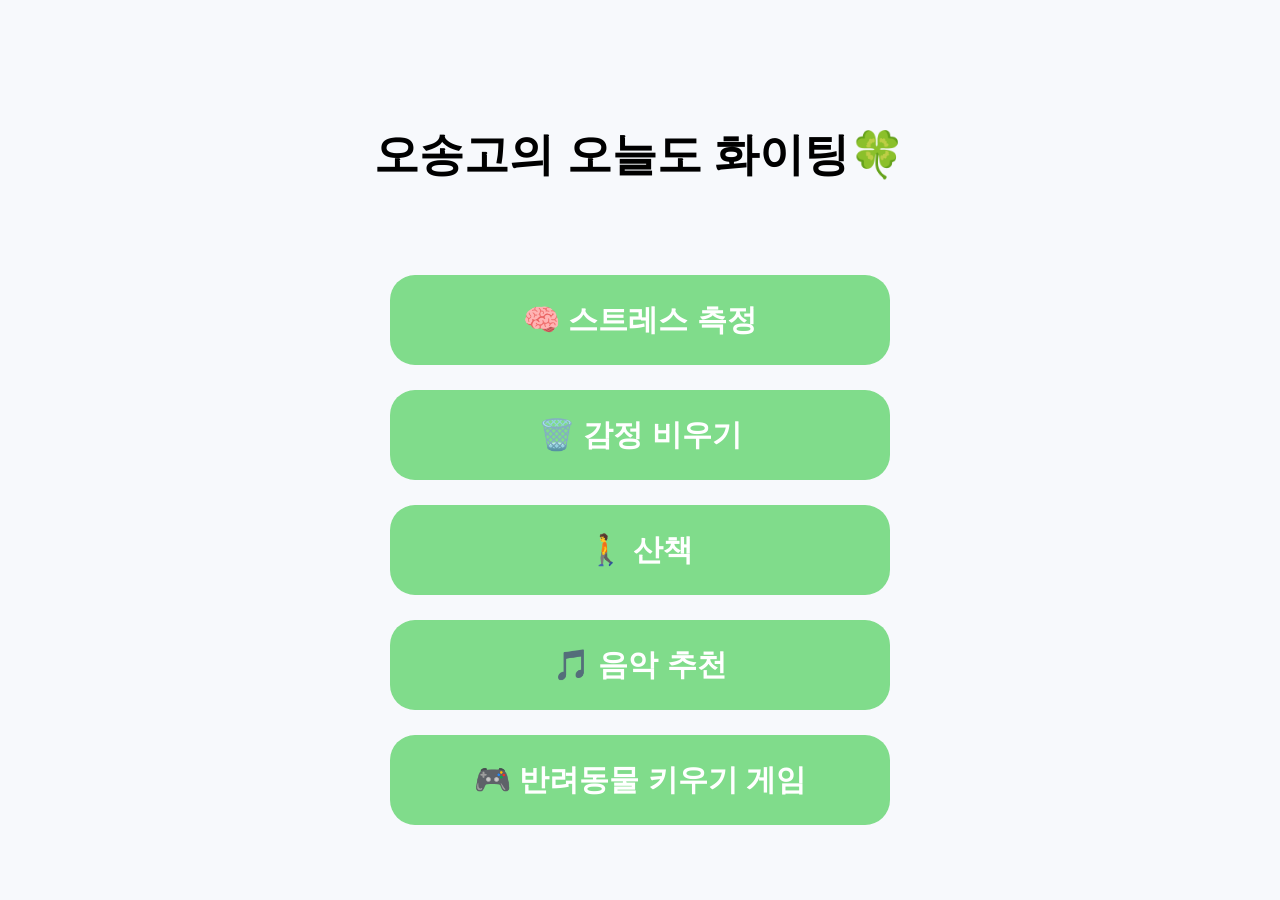
<file: index.html>
<!DOCTYPE html>
<html lang="ko">

<head>

<meta charset="UTF-8">

<meta name="viewport" content="width=device-width, initial-scale=1.0">

<title>오송고의 오늘도 화이팅🍀</title>

<link rel="stylesheet" href="style.css">

</head>

<body>

<h1>오송고의 오늘도 화이팅🍀</h1>

<div class="buttonGroup">

<button onclick="location.href='2.stress.html'" id="stressBtn">
🧠 스트레스 측정
</button>

<button onclick="location.href='3.diary.html'" id="diaryBtn">
🗑️ 감정 비우기
</button>

<button onclick="location.href='4.walk.html'" id="walkBtn">
🚶 산책
</button>

<button onclick="location.href='5.music.html'" id="musicBtn">
🎵 음악 추천
</button>

<button onclick="location.href='6.game.html'" id="gameBtn">
🎮 반려동물 키우기 게임
</button>

</div>

</body>
</html>
</file>
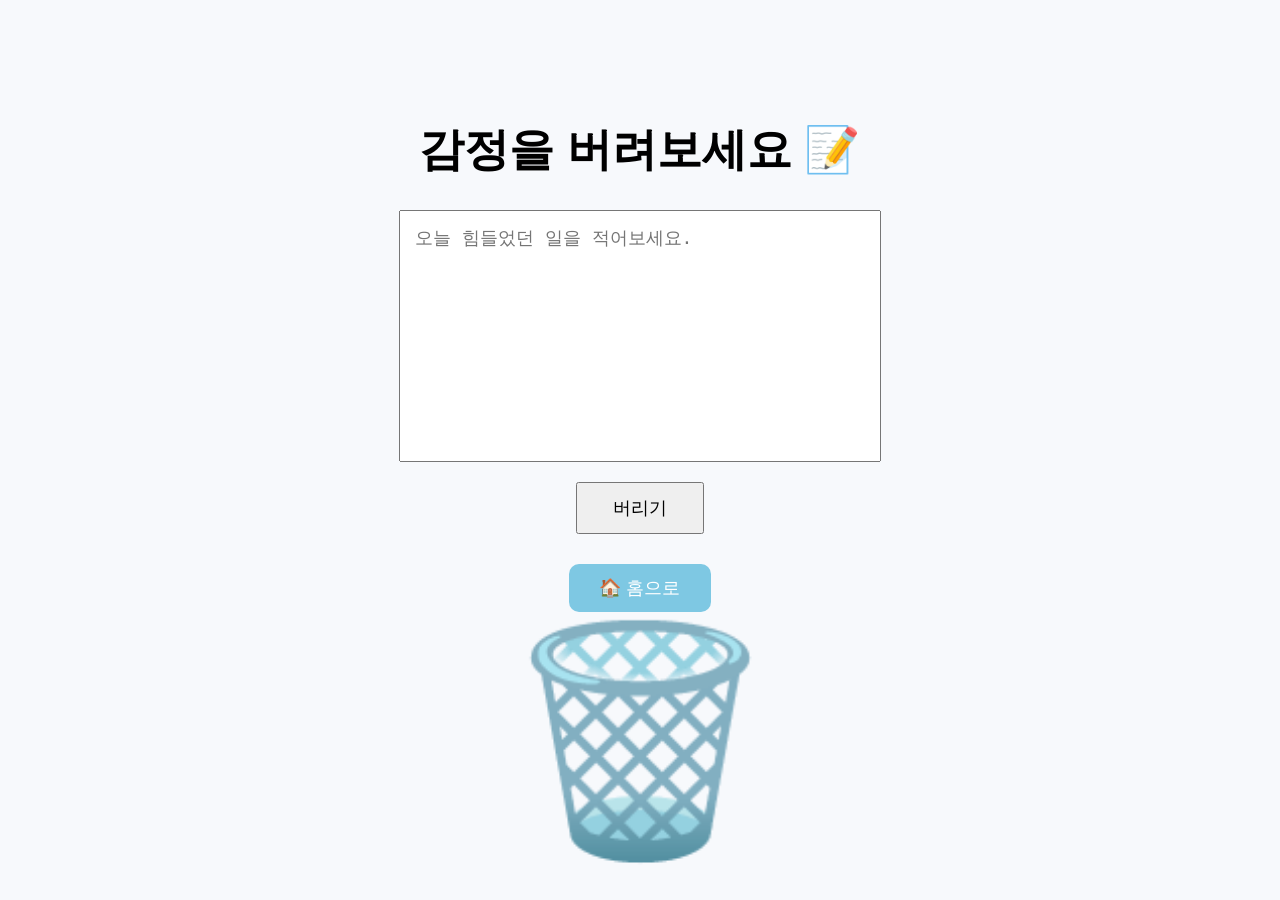
<file: 3.diary.html>
<!DOCTYPE html>
<html lang="ko">
<head>
  <meta charset="UTF-8">
  <title>감정 버리기</title>
  <link rel="stylesheet" href="style.css">
</head>
<body>

  <div class="container">

    <h1>감정을 버려보세요 📝</h1>

    <textarea id="paper" placeholder="오늘 힘들었던 일을 적어보세요."></textarea>

    <button id="trashBtn">버리기</button>

    <button id="homeBtn" onclick="location.href='index.html'">
    🏠 홈으로
</button>

    <div id="trash">🗑️</div>

  </div>

  <script src="trash.js"></script>

</body>
</html>
</file>
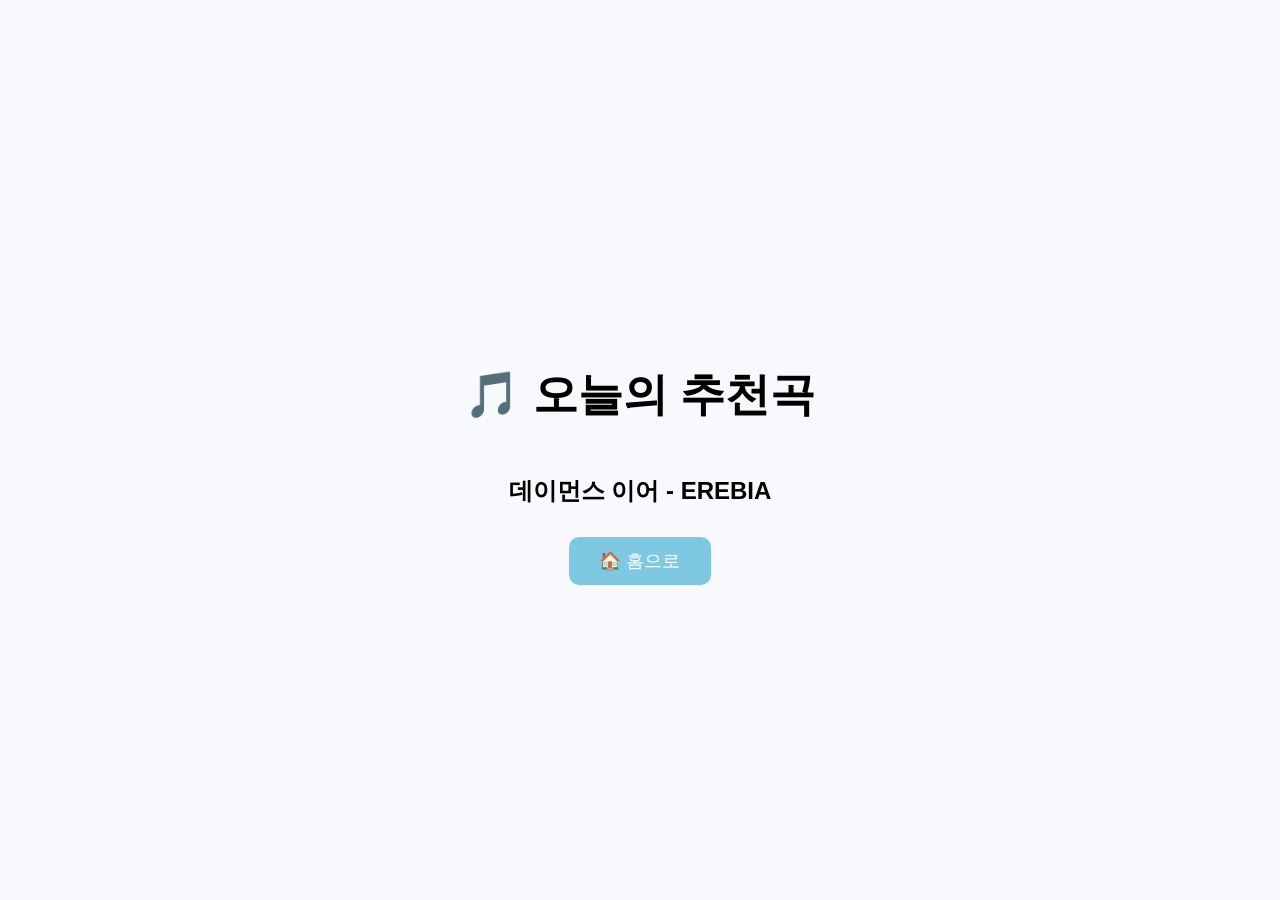
<file: 5.music.html>
<!DOCTYPE html>
<html lang="ko">
<head>
    <meta charset="UTF-8">
    <title>오늘의 추천곡</title>
    <link rel="stylesheet" href="style.css">
</head>
<body>

    <h1>🎵 오늘의 추천곡</h1>

    <h2 id="song"></h2>

        <button id="homeBtn" onclick="location.href='index.html'">
    🏠 홈으로
</button>

    <script src="script.js"></script>

</body>
</html>
</file>
<file: style.css>
body{
    margin:0;
    background:#f5f5f5;
    font-family:Arial, sans-serif;
}

.container{
    display:flex;
    flex-direction:column;
    align-items:center;
    margin-top:40px;
}

#paper{
    width:450px;
    height:220px;
    padding:15px;
    font-size:18px;
    resize:none;
}

#trashBtn{
    margin:20px;
    padding:12px 35px;
    font-size:18px;
    cursor:pointer;
}

#trash{
    font-size:220px;
}

.crumple{
    animation:throwPaper 1.5s forwards;
}

@keyframes throwPaper{

    0%{
        transform:translate(0,0) scale(1) rotate(0deg);
    }

    30%{
        transform:translate(-20px,30px) scale(0.8) rotate(-20deg);
        border-radius:20%;
    }

    60%{
        transform:translate(20px,180px) scale(0.4) rotate(120deg);
        border-radius:50%;
    }

    100%{
        transform:translate(0,360px) scale(0.05) rotate(720deg);
        opacity:0;
    }

}

#homeBtn{
    margin-top:10px;
    padding:12px 35px;
    font-size:18px;
    background-color:#7ec8e3;
    color:white;
    border:none;
    border-radius:10px;
    cursor:pointer;
    transition:0.3s;
}

#homeBtn:hover{
    background-color:#5aaed6;
    transform:scale(1.05);
}

body{

    margin:0;

    padding:0;

    background:#f7f9fc;

    font-family:"맑은 고딕",sans-serif;

}

h1{

    text-align:center;

    margin-top:50px;

    font-size:45px;

}

.buttonGroup{

    width:100%;

    display:flex;

    flex-direction:column;

    align-items:center;

    margin-top:60px;

    gap:25px;

}

.buttonGroup button{

    width:80%;

    max-width:500px;

    height:90px;

    font-size:30px;

    border:none;

    border-radius:25px;

    background:#43ce51a8;

    color:white;

    font-weight:bold;

    cursor:pointer;

    transition:0.3s;

}

.buttonGroup button:hover{

    transform:scale(1.05);

    background:#2d7f43;

}

@media (max-width:768px){

    h1{

        font-size:32px;

        margin-top:35px;

    }

    .buttonGroup{

        margin-top:40px;

        gap:18px;

    }

    .buttonGroup button{

        width:90%;

        height:75px;

        font-size:24px;

    }

}

body{
    margin:0;
    min-height:100vh;
    display:flex;
    flex-direction:column;
    justify-content:center;
    align-items:center;
}

h1{
    text-align:center;
}

#song{
    text-align:center;
    margin:20px 0;
}

#homeBtn{
    padding:12px 30px;
    font-size:18px;
}
</file>
